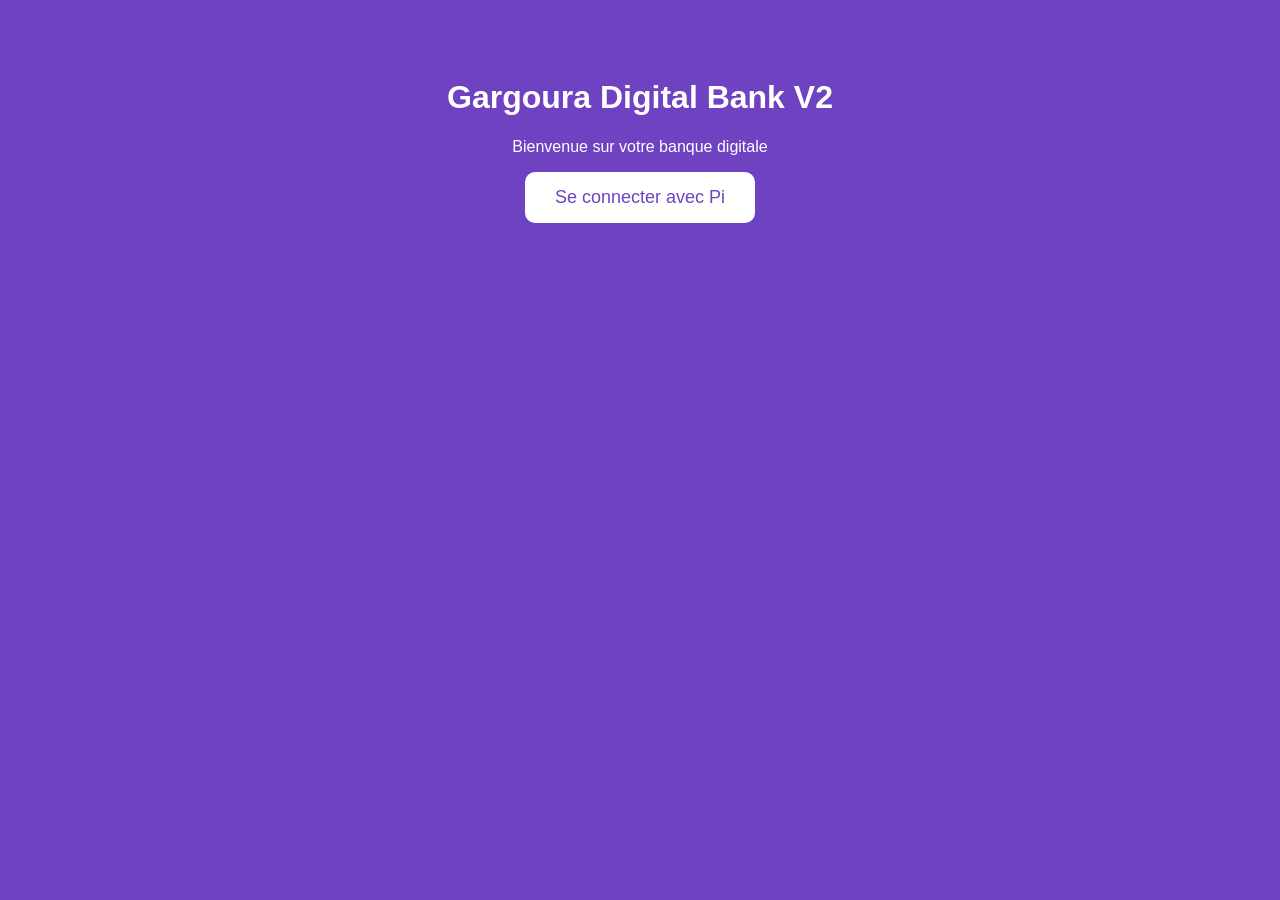
<file: index.html>
<!DOCTYPE html>
<html>
<head>
  <title>Gargoura Digital Bank V2</title>
  <meta name="viewport" content="width=device-width, initial-scale=1">
  <script src="https://sdk.minepi.com/pi-sdk.js"></script>
  <style>
    body { font-family: Arial; text-align: center; padding: 50px; background: #6f42c1; color: white; }
    button { padding: 15px 30px; font-size: 18px; background: white; color: #6f42c1; border: none; border-radius: 10px; cursor: pointer; }
  </style>
</head>
<body>
  <h1>Gargoura Digital Bank V2</h1>
  <p>Bienvenue sur votre banque digitale</p>
  <button id="auth">Se connecter avec Pi</button>
  <p id="result"></p>

  <script>
    Pi.init({ version: "2.0" });
    
    document.getElementById('auth').onclick = function() {
      document.getElementById('result').innerText = "Connexion en cours...";
      
      // EN MAINNET NON APPROUVÉ : on enlève 'payments'
      Pi.authenticate(['username'], function(auth) {
          document.getElementById('result').innerText = "Connecté : " + auth.user.username;
        }, 
        function(error) {
          document.getElementById('result').innerText = "Erreur : " + error;
        }
      );
    }
  </script>
</body>
</html>
</file>
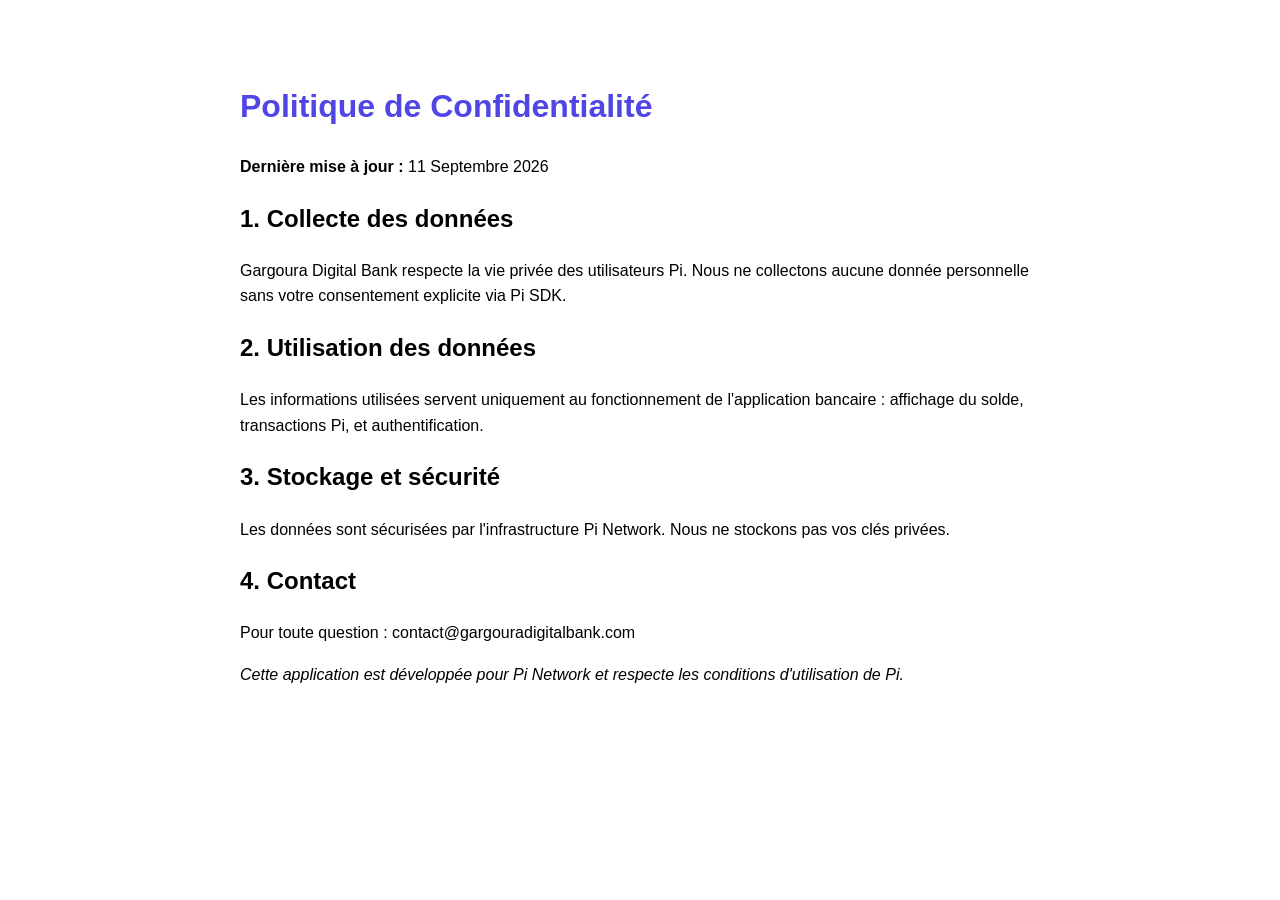
<file: privacy.html>
<!DOCTYPE html>
<html lang="fr">
<head>
    <meta charset="UTF-8">
    <meta name="viewport" content="width=device-width, initial-scale=1.0">
    <title>Privacy Policy - Gargoura Digital Bank</title>
    <style>
        body { font-family: Arial, sans-serif; max-width: 800px; margin: 40px auto; padding: 20px; line-height: 1.6; }
        h1 { color: #4F46E5; }
    </style>
</head>
<body>
    <h1>Politique de Confidentialité</h1>
    <p><strong>Dernière mise à jour :</strong> 11 Septembre 2026</p>

    <h2>1. Collecte des données</h2>
    <p>Gargoura Digital Bank respecte la vie privée des utilisateurs Pi. Nous ne collectons aucune donnée personnelle sans votre consentement explicite via Pi SDK.</p>

    <h2>2. Utilisation des données</h2>
    <p>Les informations utilisées servent uniquement au fonctionnement de l'application bancaire : affichage du solde, transactions Pi, et authentification.</p>

    <h2>3. Stockage et sécurité</h2>
    <p>Les données sont sécurisées par l'infrastructure Pi Network. Nous ne stockons pas vos clés privées.</p>

    <h2>4. Contact</h2>
    <p>Pour toute question : contact@gargouradigitalbank.com</p>
    
    <p><i>Cette application est développée pour Pi Network et respecte les conditions d'utilisation de Pi.</i></p>
</body>
</html>
</file>
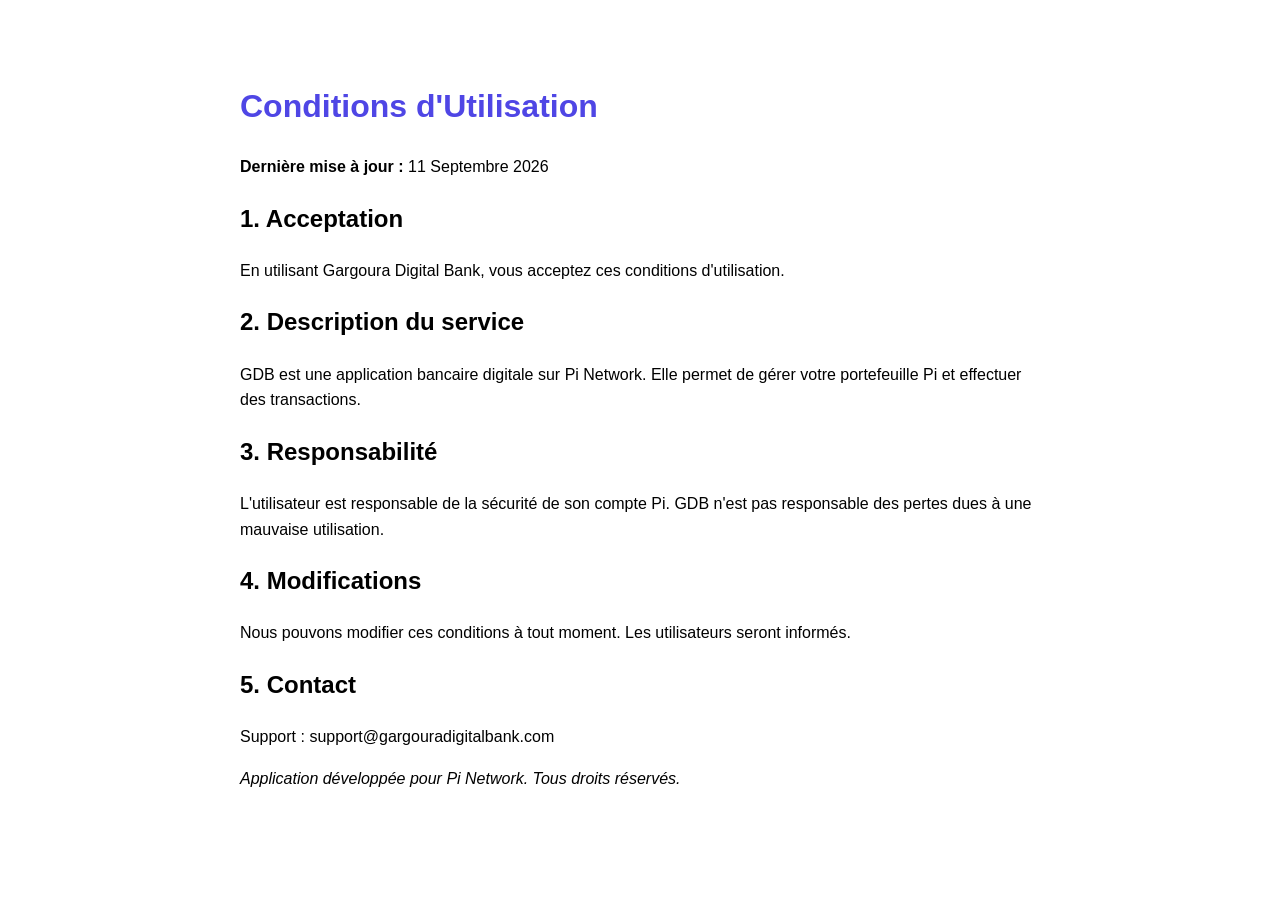
<file: terms.html>
<!DOCTYPE html>
<html lang="fr">
<head>
    <meta charset="UTF-8">
    <meta name="viewport" content="width=device-width, initial-scale=1.0">
    <title>Terms of Service - Gargoura Digital Bank</title>
    <style>
        body { font-family: Arial, sans-serif; max-width: 800px; margin: 40px auto; padding: 20px; line-height: 1.6; }
        h1 { color: #4F46E5; }
    </style>
</head>
<body>
    <h1>Conditions d'Utilisation</h1>
    <p><strong>Dernière mise à jour :</strong> 11 Septembre 2026</p>

    <h2>1. Acceptation</h2>
    <p>En utilisant Gargoura Digital Bank, vous acceptez ces conditions d'utilisation.</p>

    <h2>2. Description du service</h2>
    <p>GDB est une application bancaire digitale sur Pi Network. Elle permet de gérer votre portefeuille Pi et effectuer des transactions.</p>

    <h2>3. Responsabilité</h2>
    <p>L'utilisateur est responsable de la sécurité de son compte Pi. GDB n'est pas responsable des pertes dues à une mauvaise utilisation.</p>

    <h2>4. Modifications</h2>
    <p>Nous pouvons modifier ces conditions à tout moment. Les utilisateurs seront informés.</p>

    <h2>5. Contact</h2>
    <p>Support : support@gargouradigitalbank.com</p>
    
    <p><i>Application développée pour Pi Network. Tous droits réservés.</i></p>
</body>
</html>
</file>
